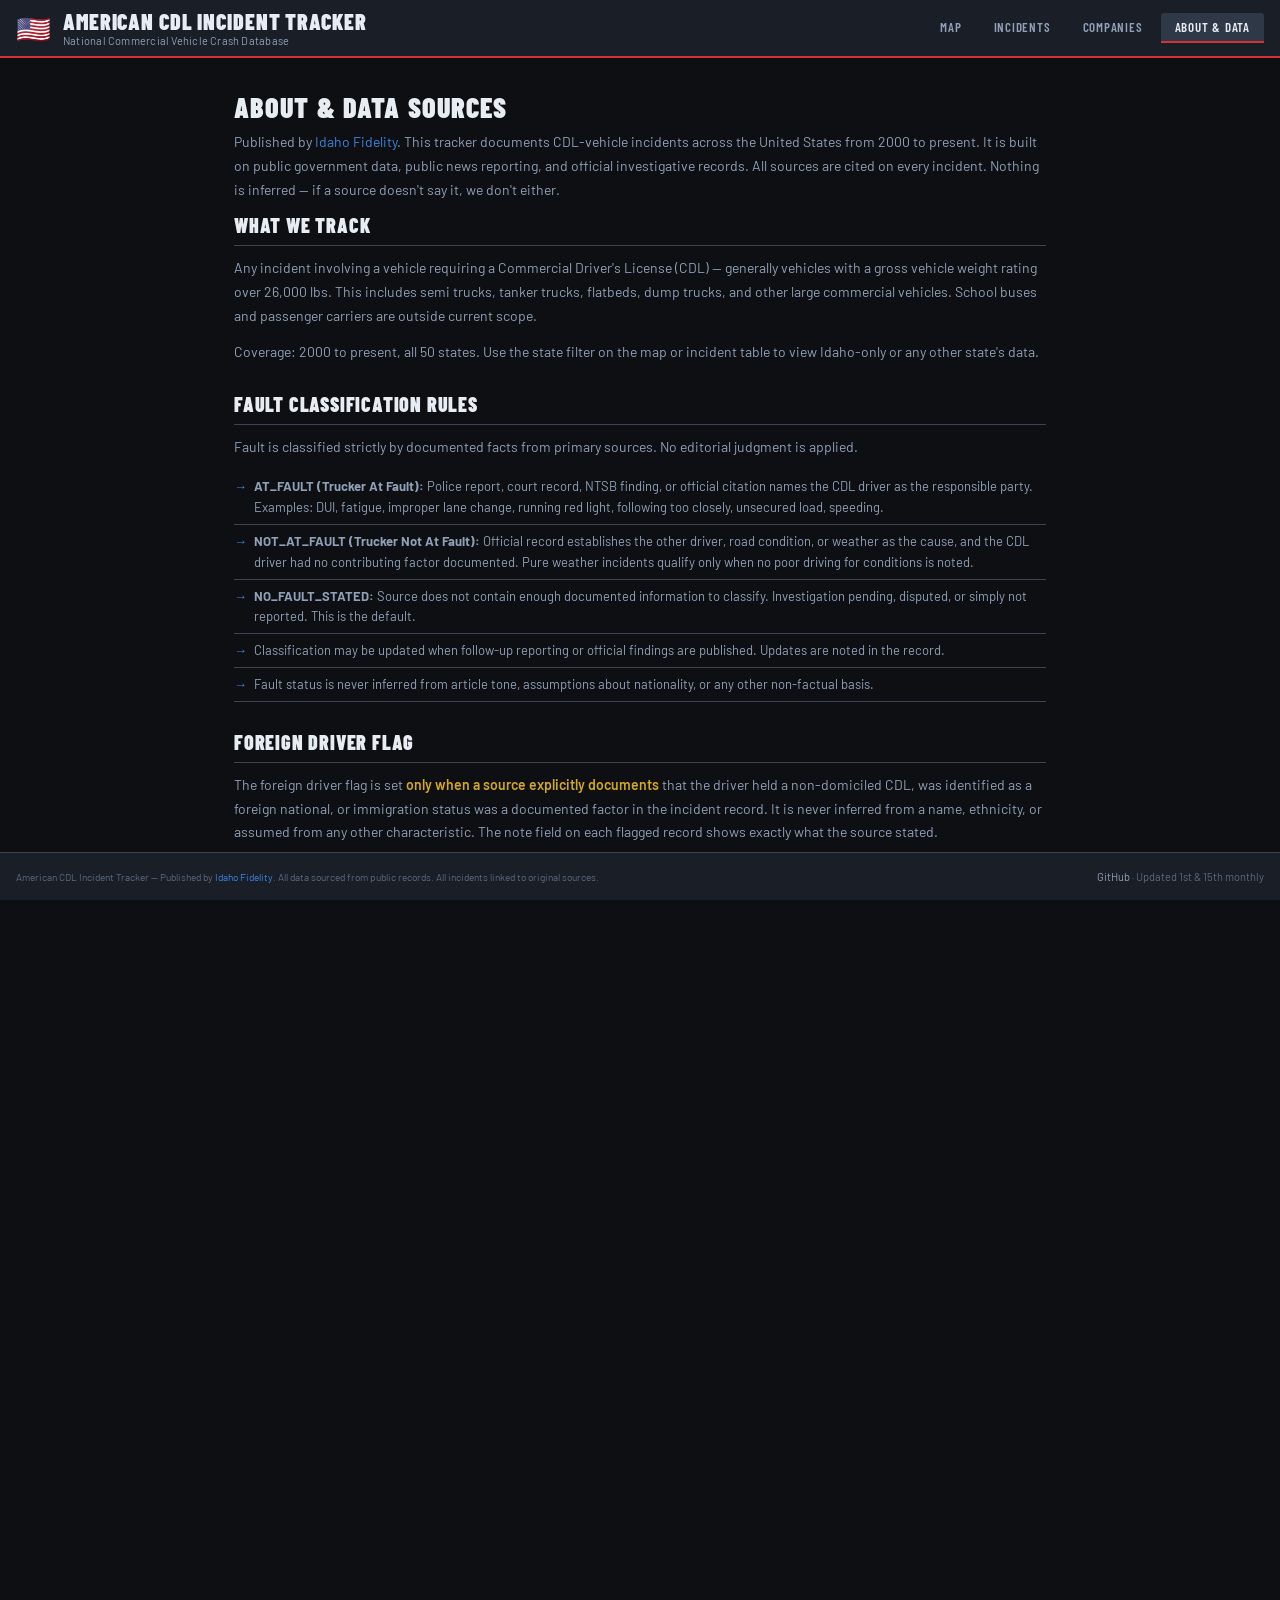
<file: pages/about.html>
<!DOCTYPE html>
<html lang="en">
<head>
  <meta charset="UTF-8" />
  <meta name="viewport" content="width=device-width, initial-scale=1.0" />
  <title>About & Data — American CDL Incident Tracker</title>
  <link rel="preconnect" href="https://fonts.googleapis.com" />
  <link rel="preconnect" href="https://fonts.gstatic.com" crossorigin />
  <link href="https://fonts.googleapis.com/css2?family=Barlow+Condensed:wght@400;600;700;900&family=Barlow:wght@400;500;600&display=swap" rel="stylesheet" />
  <link rel="stylesheet" href="../css/style.css" />
  <style>
    body { overflow: auto; }
    #map { display: none; }
    .page-container {
      max-width: 860px;
      margin: 0 auto;
      padding: 32px 24px;
      min-height: calc(100vh - var(--header-h) - var(--footer-h));
    }
    h2 {
      font-family: var(--font-head);
      font-weight: 900;
      font-size: 20px;
      letter-spacing: 0.04em;
      text-transform: uppercase;
      color: var(--text-primary);
      margin: 28px 0 10px;
      padding-bottom: 8px;
      border-bottom: 1px solid var(--border);
    }
    h2:first-of-type { margin-top: 0; }
    p { font-size: 14px; color: var(--text-secondary); line-height: 1.7; margin-bottom: 12px; }
    .source-card {
      background: var(--steel); border: 1px solid var(--border); border-radius: 4px;
      padding: 14px 18px; margin-bottom: 10px;
    }
    .source-name {
      font-family: var(--font-head); font-weight: 700; font-size: 15px;
      letter-spacing: 0.04em; text-transform: uppercase; color: var(--text-primary);
      margin-bottom: 4px;
    }
    .source-desc { font-size: 13px; color: var(--text-secondary); line-height: 1.6; }
    .source-url { font-size: 11px; margin-top: 6px; }
    .rule-list { list-style: none; padding: 0; margin: 0 0 12px; }
    .rule-list li {
      font-size: 13px; color: var(--text-secondary); line-height: 1.6;
      padding: 6px 0 6px 20px; position: relative; border-bottom: 1px solid var(--border);
    }
    .rule-list li::before {
      content: "→"; position: absolute; left: 0; color: var(--blue-light); font-weight: 700;
    }
    .cost-table { width: 100%; border-collapse: collapse; font-size: 13px; margin-bottom: 12px; }
    .cost-table th {
      font-family: var(--font-head); font-weight: 700; font-size: 11px;
      letter-spacing: 0.08em; text-transform: uppercase; color: var(--text-muted);
      padding: 8px 12px; border-bottom: 2px solid var(--border); text-align: left; background: var(--steel-dark);
    }
    .cost-table td { padding: 8px 12px; border-bottom: 1px solid var(--border); color: var(--text-secondary); }
    .highlight { color: var(--yellow); font-weight: 600; }
  </style>
</head>
<body>

<header class="site-header">
  <div class="header-inner">
    <div class="header-brand">
      <span class="header-flag">🇺🇸</span>
      <div>
        <div class="header-title">American CDL Incident Tracker</div>
        <div class="header-sub">National Commercial Vehicle Crash Database</div>
      </div>
    </div>
    <button class="hamburger" aria-label="Menu">&#9776;</button>
    <nav class="header-nav">
      <a href="../index.html" class="nav-link">Map</a>
      <a href="incidents.html" class="nav-link">Incidents</a>
      <a href="companies.html" class="nav-link">Companies</a>
      <a href="about.html" class="nav-link active">About & Data</a>
    </nav>
  </div>
</header>

<div class="page-container">

  <div class="page-title">About & Data Sources</div>
  <p>Published by <a href="https://idahofidelity.com" target="_blank">Idaho Fidelity</a>.
  This tracker documents CDL-vehicle incidents across the United States from 2000 to present.
  It is built on public government data, public news reporting, and official investigative records.
  All sources are cited on every incident. Nothing is inferred — if a source doesn't say it, we don't either.</p>

  <h2>What We Track</h2>
  <p>Any incident involving a vehicle requiring a Commercial Driver's License (CDL) — generally vehicles with
  a gross vehicle weight rating over 26,000 lbs. This includes semi trucks, tanker trucks, flatbeds, dump trucks,
  and other large commercial vehicles. School buses and passenger carriers are outside current scope.</p>
  <p>Coverage: 2000 to present, all 50 states. Use the state filter on the map or incident table to view Idaho-only
  or any other state's data.</p>

  <h2>Fault Classification Rules</h2>
  <p>Fault is classified strictly by documented facts from primary sources. No editorial judgment is applied.</p>
  <ul class="rule-list">
    <li><strong>AT_FAULT (Trucker At Fault):</strong> Police report, court record, NTSB finding, or official citation
    names the CDL driver as the responsible party. Examples: DUI, fatigue, improper lane change, running red light,
    following too closely, unsecured load, speeding.</li>
    <li><strong>NOT_AT_FAULT (Trucker Not At Fault):</strong> Official record establishes the other driver, road condition,
    or weather as the cause, and the CDL driver had no contributing factor documented. Pure weather incidents qualify
    only when no poor driving for conditions is noted.</li>
    <li><strong>NO_FAULT_STATED:</strong> Source does not contain enough documented information to classify. Investigation pending,
    disputed, or simply not reported. This is the default.</li>
    <li>Classification may be updated when follow-up reporting or official findings are published. Updates are noted in the record.</li>
    <li>Fault status is never inferred from article tone, assumptions about nationality, or any other non-factual basis.</li>
  </ul>

  <h2>Foreign Driver Flag</h2>
  <p>The foreign driver flag is set <span class="highlight">only when a source explicitly documents</span> that the driver
  held a non-domiciled CDL, was identified as a foreign national, or immigration status was a documented factor in the incident
  record. It is never inferred from a name, ethnicity, or assumed from any other characteristic.
  The note field on each flagged record shows exactly what the source stated.</p>
  <p>This data point exists because federal agencies including the FMCSA, NTSB, and DOT have documented a pattern of
  non-domiciled CDL issuance issues and enforcement gaps. Sources are cited. We report what is documented.</p>

  <h2>Cost Methodology</h2>
  <p>Two cost figures are shown for every incident where applicable:</p>
  <table class="cost-table">
    <thead>
      <tr><th>Field</th><th>Definition</th><th>Color</th></tr>
    </thead>
    <tbody>
      <tr><td>Stated Cost</td><td>Dollar figure reported in source material (insurance, cleanup contract, rebuild cost, etc.)</td><td>White — as reported</td></tr>
      <tr><td>Estimated Cost</td><td>Calculated using FHWA Comprehensive Crash Cost model (2024 dollars)</td><td style="color:var(--yellow)">Yellow — estimated</td></tr>
    </tbody>
  </table>
  <p>FHWA baseline values used:</p>
  <table class="cost-table">
    <thead><tr><th>Category</th><th>Per-Unit Cost (2024)</th></tr></thead>
    <tbody>
      <tr><td>Fatal crash (per fatality)</td><td>$12,000,000</td></tr>
      <tr><td>Injury crash (per crash)</td><td>$600,000</td></tr>
      <tr><td>Property Damage Only crash</td><td>$12,000</td></tr>
    </tbody>
  </table>
  <p>These are conservative estimates. Actual costs including emergency response, road closure, freight loss,
  environmental cleanup, and litigation often exceed these figures. When follow-up reporting provides actual
  cost figures, the stated cost field is updated.</p>
  <p>Source: <a href="https://www.transportation.gov/sites/dot.gov/files/2022-03/Revised%20Departmental%20Guidance%20on%20Valuation%20of%20a%20Statistical%20Life%20in%20Economic%20Analysis.pdf" target="_blank">FHWA Departmental Guidance on Value of a Statistical Life (2022)</a></p>

  <h2>Company Per-Capita Rates</h2>
  <p>Raw incident counts favor singling out large carriers simply because they have more drivers and more trucks on the road.
  The per-capita rate (incidents per 100 drivers) provides a fairer comparison. Both are shown on the Companies page.</p>
  <p>Driver count data source priority:</p>
  <ul class="rule-list">
    <li>CDL driver count from FMCSA Motor Carrier Census (self-reported by carrier)</li>
    <li>Total driver count from FMCSA Motor Carrier Census (if CDL count not available)</li>
    <li>Registered power units as proxy denominator (if no driver count available)</li>
  </ul>
  <p>This is not a complete carrier safety record. The <a href="https://ai.fmcsa.dot.gov/SMS" target="_blank">FMCSA Safety Measurement System (SMS)</a>
  contains full inspection and crash data for all registered carriers. This tracker focuses on incidents with
  public documentation and named sources.</p>

  <h2>Data Sources</h2>

  <div class="source-card">
    <div class="source-name">NHTSA Fatality Analysis Reporting System (FARS)</div>
    <div class="source-desc">Census of all fatal motor vehicle crashes on U.S. public roadways, maintained by the National Highway Traffic Safety Administration. Considered the most reliable national fatal crash database. Used for fatal incident baseline data from 2000 to present.</div>
    <div class="source-url"><a href="https://www.nhtsa.gov/research-data/fatality-analysis-reporting-system-fars" target="_blank">nhtsa.gov/research-data/fatality-analysis-reporting-system-fars</a></div>
  </div>

  <div class="source-card">
    <div class="source-name">FMCSA Motor Carrier Census</div>
    <div class="source-desc">Public dataset of all USDOT-registered motor carriers including driver counts, CDL counts, power units, and safety ratings. Updated daily. Accessed via FMCSA Open Data Socrata API. Used for company per-capita calculations.</div>
    <div class="source-url"><a href="https://data.transportation.gov/resource/d9yx-zzpk.json" target="_blank">data.transportation.gov (FMCSA Socrata API)</a></div>
  </div>

  <div class="source-card">
    <div class="source-name">FMCSA SAFER System</div>
    <div class="source-desc">Safety and Fitness Electronic Records system. Provides company snapshots including safety ratings, crash histories, inspection summaries, and operating authority. Used for carrier enrichment on individual incident records.</div>
    <div class="source-url"><a href="https://safer.fmcsa.dot.gov" target="_blank">safer.fmcsa.dot.gov</a></div>
  </div>

  <div class="source-card">
    <div class="source-name">FMCSA SMS Monthly Crash Download</div>
    <div class="source-desc">Monthly updated publicly available crash data file used in FMCSA's Safety Measurement System calculations. Contains federally reportable crashes (tow-away, injury, or fatality) by carrier USDOT number.</div>
    <div class="source-url"><a href="https://ai.fmcsa.dot.gov/SMS/Tools/Index.aspx" target="_blank">ai.fmcsa.dot.gov/SMS</a></div>
  </div>

  <div class="source-card">
    <div class="source-name">NTSB Accident Reports</div>
    <div class="source-desc">National Transportation Safety Board full investigation reports for significant commercial vehicle accidents. Primary source for official fault determinations in high-profile incidents.</div>
    <div class="source-url"><a href="https://www.ntsb.gov/investigations" target="_blank">ntsb.gov/investigations</a></div>
  </div>

  <div class="source-card">
    <div class="source-name">Public News Reporting</div>
    <div class="source-desc">State highway patrol press releases, local news outlets, and national trucking trade press (Transport Topics, Overdrive, Freightwaves, Truckers News, Fleet Owner, Land Line Magazine). Every incident includes direct source links. No incident is entered without a verifiable source.</div>
  </div>

  <h2>Update Schedule</h2>
  <p>The scraper runs on the 1st and 15th of each month via GitHub Actions. New incidents are placed in a
  pending review queue and opened as a pull request for editorial review before being published to the live database.
  No incident is published automatically without human review.</p>

  <h2>Corrections & Submissions</h2>
  <p>If you have a correction, an incident to report, or documentation that should update an existing record,
  open an issue on <a href="https://github.com/idahofidelity/american-cdl-incident-tracker" target="_blank">GitHub</a>
  or contact <a href="https://idahofidelity.com" target="_blank">Idaho Fidelity</a> directly. All updates require source documentation.</p>

</div>

<footer class="site-footer">
  <div class="footer-inner">
    <div class="footer-left">
      American CDL Incident Tracker — Published by <a href="https://idahofidelity.com" target="_blank">Idaho Fidelity</a>.
      All data sourced from public records. All incidents linked to original sources.
    </div>
    <div class="footer-right">
      <a href="https://github.com/idahofidelity/american-cdl-incident-tracker" target="_blank">GitHub</a> · Updated 1st &amp; 15th monthly
    </div>
  </div>
</footer>


<div id="mobile-nav" class="mobile-nav">
  <a href="../index.html" class="">Map</a>
  <a href="../pages/incidents.html" class="">Incidents</a>
  <a href="../pages/companies.html" class="">Companies</a>
  <a href="../pages/charts.html" class="">Charts</a>
  <a href="../pages/about.html" class="active">About & Data</a>
</div>
<script>
document.querySelector('.hamburger').addEventListener('click', function() {
  document.getElementById('mobile-nav').classList.toggle('open');
});
document.querySelectorAll('.mobile-nav a').forEach(a => {
  a.addEventListener('click', () => document.getElementById('mobile-nav').classList.remove('open'));
});
</script>
</body>
</html>
</file>
<file: css/style.css>
/* ═══════════════════════════════════════════════════════════════════════════
   American CDL Incident Tracker — Stylesheet
   Aesthetic: Industrial / utilitarian. Steel, asphalt, danger orange.
   Font: Barlow Condensed (headers) + Barlow (body)
   ═══════════════════════════════════════════════════════════════════════════ */

:root {
  --black:       #0d0f12;
  --steel-dark:  #1a1e26;
  --steel:       #252b36;
  --steel-mid:   #2f3847;
  --steel-light: #3d4a5c;
  --border:      #3a4455;
  --text-primary: #e8edf4;
  --text-secondary: #8fa0b8;
  --text-muted:  #5a6a80;

  --red:         #d63030;
  --red-light:   #e84040;
  --orange:      #e07020;
  --yellow:      #d4a820;
  --green:       #2e9e58;
  --blue:        #2970c8;
  --blue-light:  #3a85e0;

  --header-h:    58px;
  --controls-h:  52px;
  --stats-h:     44px;
  --footer-h:    48px;

  --font-head: 'Barlow Condensed', sans-serif;
  --font-body: 'Barlow', sans-serif;
}

*, *::before, *::after { box-sizing: border-box; margin: 0; padding: 0; }

html, body {
  height: 100%;
  background: var(--black);
  color: var(--text-primary);
  font-family: var(--font-body);
  font-size: 14px;
  overflow: hidden;
}

a { color: var(--blue-light); text-decoration: none; }
a:hover { text-decoration: underline; }

/* ── Header ───────────────────────────────────────────────────────────────── */
.site-header {
  height: var(--header-h);
  background: var(--steel-dark);
  border-bottom: 2px solid var(--red);
  position: relative;
  z-index: 1000;
  display: flex;
  align-items: center;
}

.header-inner {
  width: 100%;
  padding: 0 16px;
  display: flex;
  align-items: center;
  justify-content: space-between;
}

.header-brand {
  display: flex;
  align-items: center;
  gap: 12px;
}

.header-flag {
  font-size: 28px;
  line-height: 1;
}

.header-title {
  font-family: var(--font-head);
  font-weight: 900;
  font-size: 22px;
  letter-spacing: 0.04em;
  text-transform: uppercase;
  color: var(--text-primary);
  line-height: 1.1;
}

.header-sub {
  font-size: 11px;
  color: var(--text-secondary);
  letter-spacing: 0.02em;
}

.header-nav {
  display: flex;
  gap: 4px;
}

.nav-link {
  font-family: var(--font-head);
  font-weight: 600;
  font-size: 13px;
  letter-spacing: 0.06em;
  text-transform: uppercase;
  color: var(--text-secondary);
  padding: 6px 14px;
  border-radius: 3px;
  transition: color 0.15s, background 0.15s;
}

.nav-link:hover, .nav-link.active {
  color: var(--text-primary);
  background: var(--steel-mid);
  text-decoration: none;
}

.nav-link.active {
  border-bottom: 2px solid var(--red);
  border-radius: 3px 3px 0 0;
}

/* ── Controls Bar ─────────────────────────────────────────────────────────── */
.controls-bar {
  height: var(--controls-h);
  background: var(--steel);
  border-bottom: 1px solid var(--border);
  display: flex;
  align-items: center;
  position: relative;
  z-index: 999;
}

.controls-inner {
  width: 100%;
  padding: 0 16px;
  display: flex;
  align-items: center;
  gap: 16px;
  flex-wrap: nowrap;
  overflow-x: auto;
}

.control-group {
  display: flex;
  align-items: center;
  gap: 6px;
  flex-shrink: 0;
}

.control-label {
  font-family: var(--font-head);
  font-weight: 600;
  font-size: 11px;
  letter-spacing: 0.08em;
  text-transform: uppercase;
  color: var(--text-muted);
  white-space: nowrap;
}

.control-select {
  background: var(--steel-dark);
  border: 1px solid var(--border);
  color: var(--text-primary);
  font-family: var(--font-body);
  font-size: 13px;
  padding: 4px 8px;
  border-radius: 3px;
  cursor: pointer;
  outline: none;
  transition: border-color 0.15s;
}

.control-select:focus, .control-select:hover {
  border-color: var(--blue-light);
}

.btn-reset {
  font-family: var(--font-head);
  font-weight: 700;
  font-size: 12px;
  letter-spacing: 0.06em;
  text-transform: uppercase;
  background: transparent;
  border: 1px solid var(--border);
  color: var(--text-secondary);
  padding: 5px 12px;
  border-radius: 3px;
  cursor: pointer;
  transition: all 0.15s;
  flex-shrink: 0;
  margin-left: auto;
}

.btn-reset:hover {
  border-color: var(--red);
  color: var(--red);
}

/* ── Stats Bar ────────────────────────────────────────────────────────────── */
.stats-bar {
  height: var(--stats-h);
  background: var(--steel-dark);
  border-bottom: 1px solid var(--border);
  display: flex;
  align-items: center;
  padding: 0 16px;
  gap: 4px;
  position: relative;
  z-index: 998;
  overflow-x: auto;
}

.stat-pill {
  display: flex;
  align-items: center;
  gap: 6px;
  padding: 4px 12px;
  border-radius: 3px;
  background: var(--steel-mid);
  border-left: 3px solid var(--border);
  flex-shrink: 0;
}

.stat-pill.stat-red   { border-left-color: var(--red); }
.stat-pill.stat-orange{ border-left-color: var(--orange); }
.stat-pill.stat-blue  { border-left-color: var(--blue-light); }
.stat-pill.stat-green { border-left-color: var(--green); }
.stat-pill.stat-yellow{ border-left-color: var(--yellow); }
.stat-pill.stat-gray  { border-left-color: var(--text-muted); }

.stat-num {
  font-family: var(--font-head);
  font-weight: 700;
  font-size: 18px;
  line-height: 1;
  color: var(--text-primary);
}

.stat-label {
  font-size: 10px;
  letter-spacing: 0.05em;
  text-transform: uppercase;
  color: var(--text-secondary);
  white-space: nowrap;
}

/* ── Map ──────────────────────────────────────────────────────────────────── */
#map {
  position: absolute;
  top: calc(var(--header-h) + var(--controls-h) + var(--stats-h));
  bottom: var(--footer-h);
  left: 0;
  right: 0;
  z-index: 1;
  background: var(--steel-dark);
}

.leaflet-container {
  background: #1a2030;
  font-family: var(--font-body);
}

/* Custom marker styles */
.cdl-marker {
  border-radius: 50%;
  border: 2px solid rgba(255,255,255,0.6);
  cursor: pointer;
  transition: transform 0.1s;
}
.cdl-marker:hover { transform: scale(1.3); }
.cdl-marker.fault-AT_FAULT      { background: var(--red); box-shadow: 0 0 6px rgba(214,48,48,0.7); }
.cdl-marker.fault-NOT_AT_FAULT  { background: var(--green); box-shadow: 0 0 6px rgba(46,158,88,0.7); }
.cdl-marker.fault-NO_FAULT_STATED { background: var(--text-muted); }

.cdl-marker.sz-fatal  { width: 16px; height: 16px; }
.cdl-marker.sz-injury { width: 11px; height: 11px; }
.cdl-marker.sz-pdo    { width: 7px;  height: 7px;  }

/* Leaflet popup */
.leaflet-popup-content-wrapper {
  background: var(--steel);
  color: var(--text-primary);
  border-radius: 4px;
  border: 1px solid var(--border);
  box-shadow: 0 4px 20px rgba(0,0,0,0.6);
}
.leaflet-popup-tip { background: var(--steel); }
.leaflet-popup-content { margin: 12px 14px; min-width: 240px; max-width: 320px; }
.leaflet-popup-close-button { color: var(--text-secondary) !important; }

/* ── Incident Side Panel ──────────────────────────────────────────────────── */
.incident-panel {
  position: absolute;
  top: calc(var(--header-h) + var(--controls-h) + var(--stats-h));
  right: 0;
  bottom: var(--footer-h);
  width: 360px;
  background: var(--steel);
  border-left: 1px solid var(--border);
  z-index: 500;
  overflow-y: auto;
  padding: 20px;
  transition: transform 0.25s ease;
}

.incident-panel.hidden {
  transform: translateX(100%);
}

.panel-close {
  position: absolute;
  top: 12px;
  right: 12px;
  background: var(--steel-mid);
  border: 1px solid var(--border);
  color: var(--text-secondary);
  width: 28px;
  height: 28px;
  border-radius: 3px;
  cursor: pointer;
  font-size: 14px;
  display: flex;
  align-items: center;
  justify-content: center;
  transition: color 0.15s, border-color 0.15s;
}
.panel-close:hover { color: var(--red); border-color: var(--red); }

/* Panel content styles */
.panel-id {
  font-family: var(--font-head);
  font-size: 11px;
  letter-spacing: 0.1em;
  color: var(--text-muted);
  text-transform: uppercase;
  margin-bottom: 4px;
}

.panel-date {
  font-family: var(--font-head);
  font-size: 15px;
  font-weight: 600;
  color: var(--text-secondary);
  margin-bottom: 8px;
}

.panel-desc {
  font-size: 14px;
  line-height: 1.5;
  color: var(--text-primary);
  margin-bottom: 14px;
}

.fault-badge {
  display: inline-block;
  font-family: var(--font-head);
  font-weight: 700;
  font-size: 12px;
  letter-spacing: 0.06em;
  text-transform: uppercase;
  padding: 3px 10px;
  border-radius: 3px;
  margin-bottom: 12px;
}
.fault-badge.AT_FAULT       { background: var(--red);   color: #fff; }
.fault-badge.NOT_AT_FAULT   { background: var(--green); color: #fff; }
.fault-badge.NO_FAULT_STATED{ background: var(--steel-light); color: var(--text-secondary); }

.foreign-badge {
  display: inline-block;
  font-family: var(--font-head);
  font-weight: 700;
  font-size: 11px;
  letter-spacing: 0.06em;
  text-transform: uppercase;
  padding: 3px 10px;
  border-radius: 3px;
  background: var(--yellow);
  color: var(--black);
  margin-left: 6px;
  margin-bottom: 12px;
}

.panel-section {
  margin-bottom: 14px;
  padding-bottom: 14px;
  border-bottom: 1px solid var(--border);
}

.panel-section:last-child {
  border-bottom: none;
  margin-bottom: 0;
}

.panel-section-title {
  font-family: var(--font-head);
  font-weight: 700;
  font-size: 11px;
  letter-spacing: 0.1em;
  text-transform: uppercase;
  color: var(--text-muted);
  margin-bottom: 6px;
}

.panel-row {
  display: flex;
  justify-content: space-between;
  align-items: baseline;
  margin-bottom: 4px;
}

.panel-row-label {
  font-size: 12px;
  color: var(--text-secondary);
}

.panel-row-value {
  font-size: 13px;
  font-weight: 600;
  color: var(--text-primary);
  text-align: right;
  max-width: 200px;
}

.cost-stated  { color: var(--text-primary); }
.cost-est     { color: var(--yellow); }
.cost-note    { font-size: 10px; color: var(--text-muted); font-style: italic; margin-top: 2px; }

.severity-fatal   { color: var(--red); }
.severity-injury  { color: var(--orange); }

.source-link {
  display: block;
  font-size: 11px;
  color: var(--blue-light);
  word-break: break-all;
  margin-bottom: 3px;
}

/* ── Legend ───────────────────────────────────────────────────────────────── */
.map-legend {
  position: absolute;
  bottom: calc(var(--footer-h) + 16px);
  left: 16px;
  z-index: 500;
  background: var(--steel);
  border: 1px solid var(--border);
  border-radius: 4px;
  padding: 10px 14px;
  min-width: 140px;
}

.legend-title {
  font-family: var(--font-head);
  font-weight: 700;
  font-size: 10px;
  letter-spacing: 0.1em;
  text-transform: uppercase;
  color: var(--text-muted);
  margin-bottom: 6px;
}

.legend-item {
  display: flex;
  align-items: center;
  gap: 8px;
  font-size: 12px;
  color: var(--text-secondary);
  margin-bottom: 4px;
}

.legend-dot {
  width: 10px;
  height: 10px;
  border-radius: 50%;
  flex-shrink: 0;
}
.dot-red   { background: var(--red); }
.dot-green { background: var(--green); }
.dot-gray  { background: var(--text-muted); }

.legend-size {
  border-radius: 50%;
  background: var(--text-muted);
  flex-shrink: 0;
}
.legend-size.large  { width: 14px; height: 14px; }
.legend-size.medium { width: 10px; height: 10px; }
.legend-size.small  { width: 6px;  height: 6px; }

.legend-divider {
  border-top: 1px solid var(--border);
  margin: 8px 0;
}

/* ── Footer ───────────────────────────────────────────────────────────────── */
.site-footer {
  position: absolute;
  bottom: 0;
  left: 0;
  right: 0;
  height: var(--footer-h);
  background: var(--steel-dark);
  border-top: 1px solid var(--border);
  z-index: 999;
  display: flex;
  align-items: center;
}

.footer-inner {
  width: 100%;
  padding: 0 16px;
  display: flex;
  align-items: center;
  justify-content: space-between;
  gap: 12px;
}

.footer-left {
  font-size: 10px;
  color: var(--text-muted);
  line-height: 1.4;
  flex: 1;
}

.footer-right {
  font-size: 11px;
  color: var(--text-muted);
  white-space: nowrap;
  flex-shrink: 0;
}

.footer-right a { color: var(--text-secondary); }
.footer-right a:hover { color: var(--text-primary); }

/* ── Popup mini styles ────────────────────────────────────────────────────── */
.popup-header {
  font-family: var(--font-head);
  font-weight: 900;
  font-size: 13px;
  letter-spacing: 0.04em;
  text-transform: uppercase;
  margin-bottom: 6px;
}
.popup-row { font-size: 12px; color: var(--text-secondary); margin-bottom: 3px; }
.popup-row strong { color: var(--text-primary); }
.popup-open-btn {
  display: block;
  width: 100%;
  margin-top: 10px;
  padding: 6px;
  background: var(--steel-mid);
  border: 1px solid var(--border);
  color: var(--blue-light);
  font-family: var(--font-head);
  font-weight: 700;
  font-size: 12px;
  letter-spacing: 0.06em;
  text-transform: uppercase;
  text-align: center;
  cursor: pointer;
  border-radius: 3px;
  transition: background 0.15s;
}
.popup-open-btn:hover { background: var(--blue); color: #fff; text-decoration: none; }

/* ── Scrollbar ────────────────────────────────────────────────────────────── */
::-webkit-scrollbar { width: 6px; height: 6px; }
::-webkit-scrollbar-track { background: var(--steel-dark); }
::-webkit-scrollbar-thumb { background: var(--border); border-radius: 3px; }
::-webkit-scrollbar-thumb:hover { background: var(--steel-light); }

/* ── Responsive ───────────────────────────────────────────────────────────── */
@media (max-width: 768px) {
  .header-nav { display: none; }
  .incident-panel { width: 100%; }
  .map-legend { display: none; }
  .stats-bar { gap: 2px; padding: 0 8px; }
  .stat-pill { padding: 4px 8px; }
  .stat-num { font-size: 15px; }
}

/* ── Page-specific (incidents.html, companies.html) ──────────────────────── */
.page-body {
  overflow: auto;
  height: calc(100vh - var(--header-h) - var(--footer-h));
  padding: 24px;
}

.page-title {
  font-family: var(--font-head);
  font-weight: 900;
  font-size: 28px;
  letter-spacing: 0.04em;
  text-transform: uppercase;
  margin-bottom: 6px;
}

.page-subtitle {
  font-size: 13px;
  color: var(--text-secondary);
  margin-bottom: 20px;
}

.data-table {
  width: 100%;
  border-collapse: collapse;
  font-size: 13px;
}

.data-table th {
  font-family: var(--font-head);
  font-weight: 700;
  font-size: 11px;
  letter-spacing: 0.1em;
  text-transform: uppercase;
  color: var(--text-muted);
  padding: 8px 12px;
  border-bottom: 2px solid var(--border);
  text-align: left;
  background: var(--steel-dark);
  position: sticky;
  top: 0;
  cursor: pointer;
}

.data-table th:hover { color: var(--text-primary); }

.data-table td {
  padding: 8px 12px;
  border-bottom: 1px solid var(--border);
  vertical-align: top;
  color: var(--text-secondary);
}

.data-table tr:hover td { background: var(--steel-mid); }

.badge {
  display: inline-block;
  font-family: var(--font-head);
  font-weight: 700;
  font-size: 10px;
  letter-spacing: 0.06em;
  text-transform: uppercase;
  padding: 2px 7px;
  border-radius: 2px;
}
.badge-red    { background: rgba(214,48,48,0.2); color: var(--red-light); border: 1px solid var(--red); }
.badge-green  { background: rgba(46,158,88,0.2); color: #4ec97e; border: 1px solid var(--green); }
.badge-gray   { background: rgba(90,106,128,0.2); color: var(--text-muted); border: 1px solid var(--border); }
.badge-yellow { background: rgba(212,168,32,0.2); color: var(--yellow); border: 1px solid var(--yellow); }

/* ═══════════════════════════════════════════════════════════════════════════
   MOBILE OVERHAUL — Android Chrome optimized
   ═══════════════════════════════════════════════════════════════════════════ */

/* ── Hamburger button ─────────────────────────────────────────────────────── */
.hamburger {
  display: none;
  background: none;
  border: 1px solid var(--border);
  color: var(--text-secondary);
  padding: 6px 10px;
  border-radius: 3px;
  cursor: pointer;
  font-size: 18px;
  line-height: 1;
  flex-shrink: 0;
}

/* ── Mobile nav drawer ────────────────────────────────────────────────────── */
.mobile-nav {
  display: none;
  position: fixed;
  top: var(--header-h);
  left: 0;
  right: 0;
  background: var(--steel-dark);
  border-bottom: 2px solid var(--red);
  z-index: 2000;
  flex-direction: column;
  padding: 8px 0;
}
.mobile-nav.open { display: flex; }
.mobile-nav a {
  font-family: var(--font-head);
  font-weight: 700;
  font-size: 16px;
  letter-spacing: .06em;
  text-transform: uppercase;
  color: var(--text-secondary);
  padding: 14px 20px;
  border-bottom: 1px solid var(--border);
  text-decoration: none;
}
.mobile-nav a:last-child { border-bottom: none; }
.mobile-nav a.active, .mobile-nav a:active { color: var(--text-primary); background: var(--steel-mid); }

@media (max-width: 768px) {
  /* Header */
  .hamburger { display: flex; align-items: center; justify-content: center; }
  .header-nav { display: none !important; }
  .header-title { font-size: 16px; }
  .header-sub { display: none; }
  .header-flag { font-size: 22px; }

  /* Controls bar — horizontal scroll on mobile */
  .controls-bar { height: auto; overflow-x: auto; -webkit-overflow-scrolling: touch; }
  .controls-inner {
    padding: 8px 12px;
    gap: 10px;
    flex-wrap: nowrap;
    width: max-content;
    min-width: 100%;
  }
  .control-label { font-size: 10px; }
  .control-select { font-size: 12px; padding: 4px 6px; }

  /* Year multi-select on map */
  #filter-year { height: 44px !important; min-width: 70px !important; font-size: 11px; }
  #btn-load-years, #btn-load-all-years { font-size: 10px !important; padding: 4px 8px !important; height: 44px !important; }

  /* Stats bar — horizontal scroll */
  .stats-bar {
    height: auto;
    flex-wrap: nowrap;
    overflow-x: auto;
    -webkit-overflow-scrolling: touch;
    padding: 6px 8px;
    gap: 4px;
  }
  .stat-pill { padding: 4px 8px; flex-shrink: 0; }
  .stat-num { font-size: 14px; }
  .stat-label { font-size: 9px; }

  /* Map — full remaining height */
  #map {
    top: calc(var(--header-h) + 60px + 56px); /* header + controls + stats */
    bottom: 0;
  }

  /* Incident panel — full screen on mobile */
  .incident-panel {
    width: 100%;
    top: var(--header-h);
    bottom: 0;
    z-index: 1500;
  }

  /* Legend — hidden on mobile */
  .map-legend { display: none; }

  /* Footer — hidden on mobile to save space */
  .site-footer { display: none; }
  #map { bottom: 0; }

  /* Page containers */
  .page-container { padding: 12px; }
  .page-title { font-size: 20px; }

  /* Filter rows on incidents/companies — stack vertically */
  .filter-row { flex-direction: column; align-items: stretch; gap: 8px; }
  .filter-row .search-input { width: 100%; }
  .filter-row .control-select { width: 100%; }
  .record-count { margin-left: 0; text-align: right; }

  /* Table — horizontal scroll */
  .table-wrap { max-height: calc(100vh - 240px); }

  /* Pagination */
  .pagination { flex-wrap: wrap; gap: 6px; }
}

/* ── Touch targets — minimum 44px ────────────────────────────────────────── */
@media (max-width: 768px) {
  .page-btn, .load-btn, .btn-reset, .nav-link { min-height: 44px; }
  .control-select { min-height: 36px; }
}
</file>
